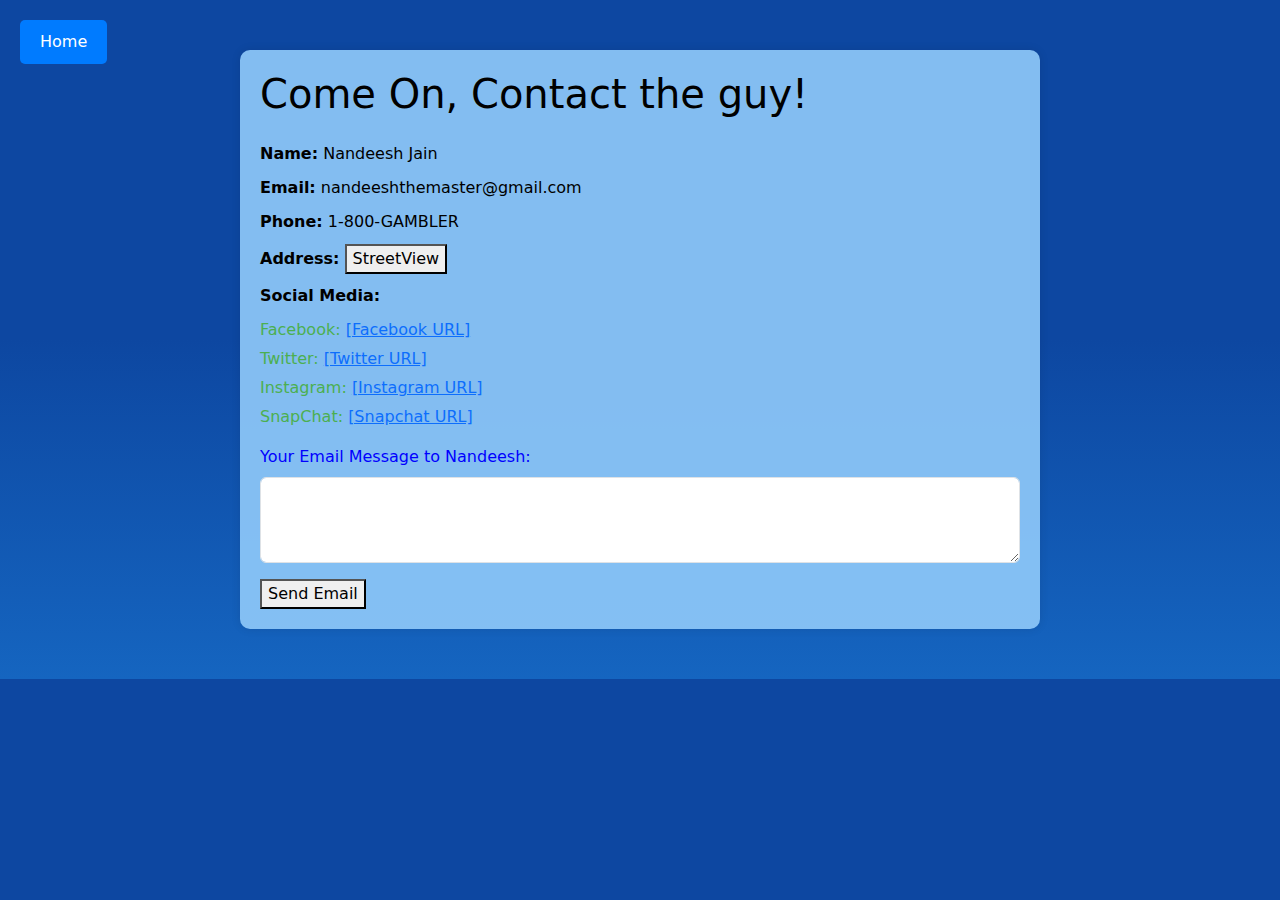
<file: contact.html>
<!DOCTYPE html>
<html lang="en">
<head>
    <!-- Meta tags for character set and viewport -->
    <meta charset="UTF-8">
    <meta name="viewport" content="width=device-width, initial-scale=1.0">
    <!-- Title of the page -->
    <title>Contact - Nandeesh</title>
   <!-- Bootstrap CSS -->
   <link href="https://cdn.jsdelivr.net/npm/bootstrap@5.3.3/dist/css/bootstrap.min.css" rel="stylesheet" integrity="sha384-QWTKZyjpPEjISv5WaRU9OFeRpok6YctnYmDr5pNlyT2bRjXh0JMhjY6hW+ALEwIH" crossorigin="anonymous">
    <!-- Custom CSS -->
    <style>
        @import url("styles.css");
    </style>
</head>
<body>
    <!-- Main content container -->
    <div class="container">
        <!-- Heading for the contact section -->
        <h1 class="mb-4">Come On, Contact the guy!</h1>
        <!-- Contact information section -->
        <div class="contact-info">
            <!-- Personal information -->
            <p><strong>Name:</strong> Nandeesh Jain</p>
            <p><strong>Email:</strong> nandeeshthemaster@gmail.com</p>
            <p><strong>Phone:</strong> 1-800-GAMBLER</p>
            <!-- Button to view address -->
            <p><strong>Address:</strong> <button id="addressButton" class="hidden-button" onClick="switchToYellowScreen()">StreetView</button></p>
            <!-- Social media links -->
            <p><strong>Social Media:</strong></p>
            <ul class="list-unstyled">
                <li class="social-media">Facebook: <a href="https://www.facebook.com/hotindianfoods/">[Facebook URL]</a></li>
                <li class="social-media">Twitter: <a href="https://twitter.com/hotindianfoods?lang=en">[Twitter URL]</a></li>
                <li class="social-media">Instagram: <a href="https://www.instagram.com/hotindianfoods/?hl=en">[Instagram URL]</a></li>
                <li class="social-media">SnapChat: <a href="https://childrescuecoalition.org/educations/5-snapchat-dangers-parents-should-know/">[Snapchat URL]</a></li>
            </ul>
        </div>

        <!-- Input field for user message -->
        <div class="mb-3">
            <label for="message" class="form-label">Your Email Message to Nandeesh:</label>
            <textarea class="form-control" id="message" name="message" rows="3"></textarea>
        </div>

        <!-- Button to send email -->
        <button onclick="sendEmail()">Send Email</button>
    </div>

    <!-- Bootstrap JS -->
    <script src="https://cdn.jsdelivr.net/npm/bootstrap@5.3.3/dist/js/bootstrap.bundle.min.js" integrity="sha384-YvpcrYf0tY3lHB60NNkmXc5s9fDVZLESaAA55NDzOxhy9GkcIdslK1eN7N6jIeHz" crossorigin="anonymous"></script>
    <!-- External JavaScript file -->
    <script src="index.js"></script>
    <!-- Link to navigate back to home -->
    <a href="index.html" class="back-to-home">Home</a>
</body>
</html>
</file>
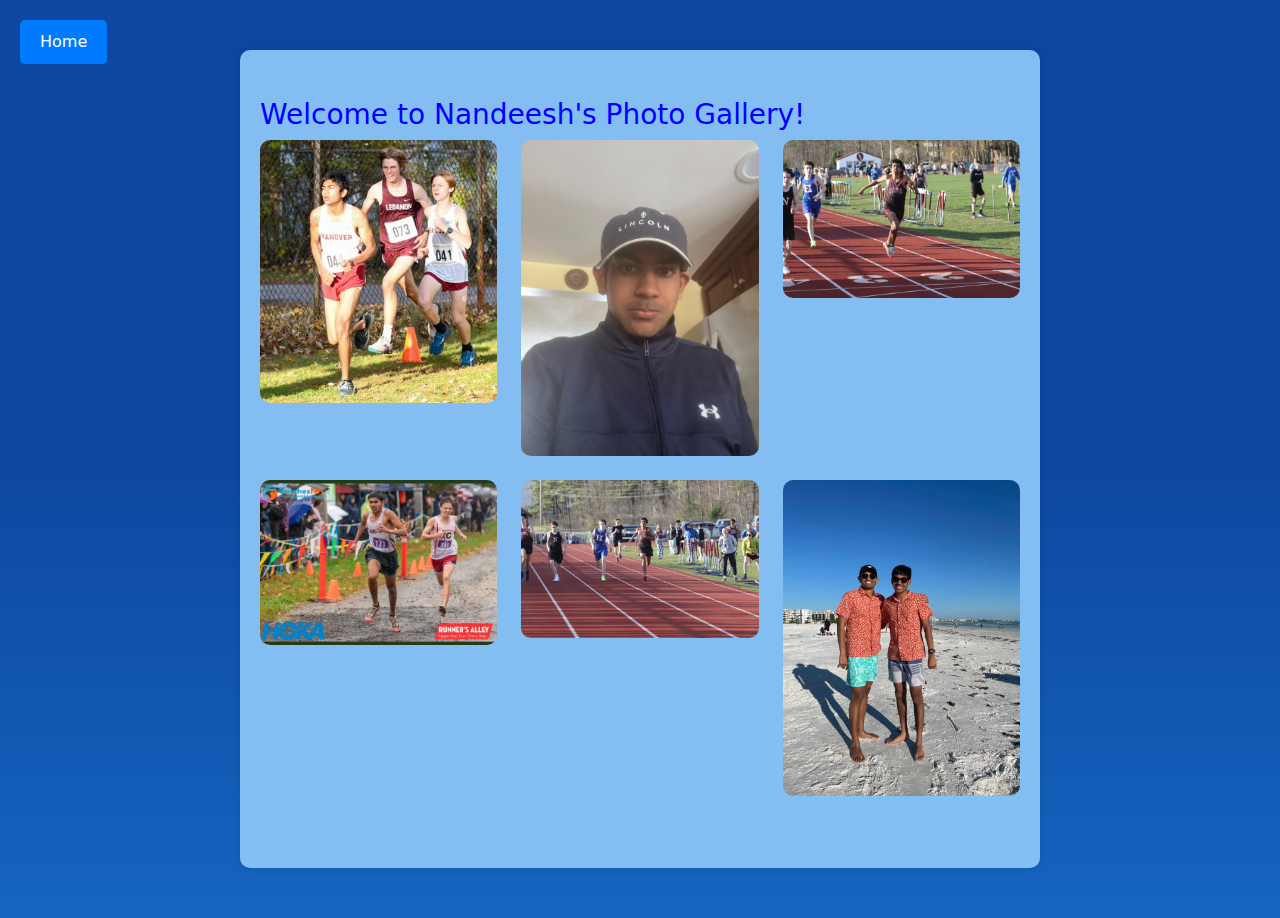
<file: gallery.html>
<!DOCTYPE html>
<html lang="en">
<head>
    <!-- Meta tags for character set and viewport -->
    <meta charset="UTF-8">
    <meta name="viewport" content="width=device-width, initial-scale=1.0">
    <!-- Title of the page -->
    <title>Gallery - Nandeesh</title>
    <!-- Bootstrap CSS -->
    <link href="https://cdn.jsdelivr.net/npm/bootstrap@5.3.3/dist/css/bootstrap.min.css" rel="stylesheet" integrity="sha384-QWTKZyjpPEjISv5WaRU9OFeRpok6YctnYmDr5pNlyT2bRjXh0JMhjY6hW+ALEwIH" crossorigin="anonymous">
    <!-- Custom CSS -->
    <style>
        @import url("styles.css");
    </style>
</head>
<body>
    <!-- Main content container with padding -->
    <div class="container py-5">
        <!-- Gallery title -->
        <h3 class="gallery-title">Welcome to Nandeesh's Photo Gallery!</h3>
        <!-- Grid for images -->
        <div class="row">
            <!-- Image 1 -->
            <div class="col-md-4 mb-4">
                <img src="/media/image_123650291.JPG" alt="Image 1" class="gallery-img">
            </div>
            <!-- Image 2 -->
            <div class="col-md-4 mb-4">
                <img src="/media/image_67141377.JPG" alt="Image 2" class="gallery-img">
            </div>
            <!-- Image 3 -->
            <div class="col-md-4 mb-4">
                <img src="/media/image_50444289.JPG" alt="Image 3" class="gallery-img">
            </div>
            <!-- Image 4 -->
            <div class="col-md-4 mb-4">
                <img src="/media/image_50802177(1).JPG" alt="Image 4" class="gallery-img">
            </div>
            <!-- Image 5 -->
            <div class="col-md-4 mb-4">
                <img src="/media/image_50447105.JPG" alt="Image 5" class="gallery-img">
            </div>
            <!-- Image 6 -->
            <div class="col-md-4 mb-4">
                <img src="/media/image_67196929.JPG" alt="Image 6" class="gallery-img">
            </div>
        </div>
    </div>
    <!-- Bootstrap JS -->
    <script src="https://cdn.jsdelivr.net/npm/bootstrap@5.3.3/dist/js/bootstrap.bundle.min.js" integrity="sha384-YvpcrYf0tY3lHB60NNkmXc5s9fDVZLESaAA55NDzOxhy9GkcIdslK1eN7N6jIeHz" crossorigin="anonymous"></script>
        <!-- Link to navigate back to home -->
    <a href="index.html" class="back-to-home">Home</a>
</body>
</html>
</file>
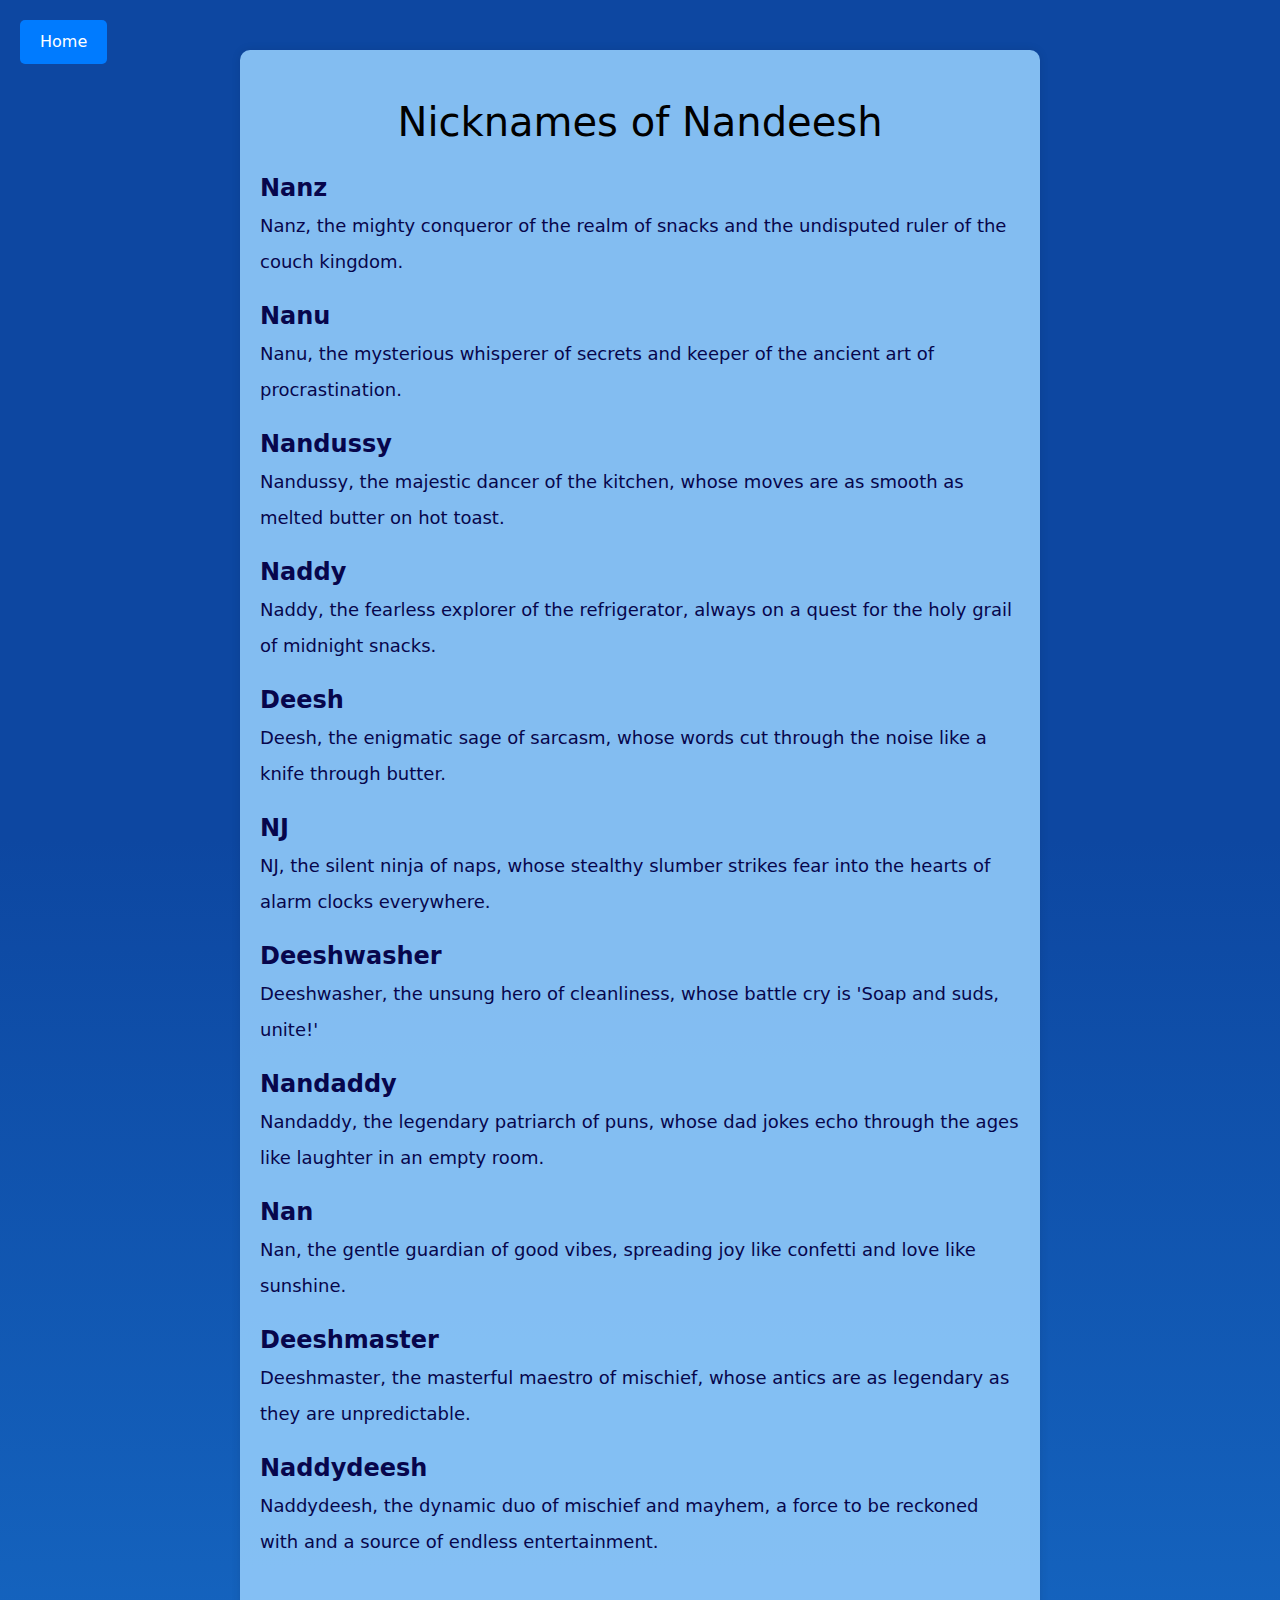
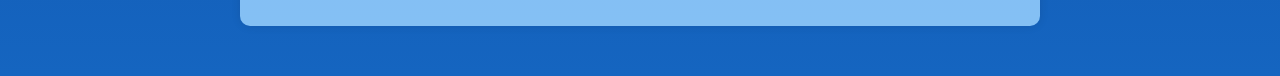
<file: nicknames.html>
<!DOCTYPE html>
<html lang="en">
<head>
    <!-- Meta tags for character set and viewport -->
    <meta charset="UTF-8">
    <meta name="viewport" content="width=device-width, initial-scale=1.0">
    <!-- Title of the page -->
    <title>Nicknames - Nandeesh</title>
    <!-- Bootstrap CSS -->
    <link href="https://cdn.jsdelivr.net/npm/bootstrap@5.3.3/dist/css/bootstrap.min.css" rel="stylesheet" integrity="sha384-QWTKZyjpPEjISv5WaRU9OFeRpok6YctnYmDr5pNlyT2bRjXh0JMhjY6hW+ALEwIH" crossorigin="anonymous">
    <!-- Custom CSS -->
    <style>
        @import url("styles.css");
    </style>
</head>
<body>
    <!-- Main content container with padding -->
    <div class="container py-5">
        <!-- Title for the nicknames section -->
        <h1 class="text-center mb-4">Nicknames of Nandeesh</h1>
        <!-- Nicknames with their definitions -->
        <!--definitions created by many different people-->
        <div class="nickname">Nanz <br> <span class="definition">Nanz, the mighty conqueror of the realm of snacks and the undisputed ruler of the couch kingdom.</span></div>
        <div class="nickname">Nanu <br> <span class="definition">Nanu, the mysterious whisperer of secrets and keeper of the ancient art of procrastination.</span></div>
        <div class="nickname">Nandussy <br> <span class="definition">Nandussy, the majestic dancer of the kitchen, whose moves are as smooth as melted butter on hot toast.</span></div>
        <div class="nickname">Naddy <br> <span class="definition">Naddy, the fearless explorer of the refrigerator, always on a quest for the holy grail of midnight snacks.</span></div>
        <div class="nickname">Deesh <br> <span class="definition">Deesh, the enigmatic sage of sarcasm, whose words cut through the noise like a knife through butter.</span></div>
        <div class="nickname">NJ <br> <span class="definition">NJ, the silent ninja of naps, whose stealthy slumber strikes fear into the hearts of alarm clocks everywhere.</span></div>
        <div class="nickname">Deeshwasher <br> <span class="definition">Deeshwasher, the unsung hero of cleanliness, whose battle cry is 'Soap and suds, unite!'</span></div>
        <div class="nickname">Nandaddy <br> <span class="definition">Nandaddy, the legendary patriarch of puns, whose dad jokes echo through the ages like laughter in an empty room.</span></div>
        <div class="nickname">Nan <br> <span class="definition">Nan, the gentle guardian of good vibes, spreading joy like confetti and love like sunshine.</span></div>
        <div class="nickname">Deeshmaster <br> <span class="definition">Deeshmaster, the masterful maestro of mischief, whose antics are as legendary as they are unpredictable.</span></div>
        <div class="nickname">Naddydeesh <br> <span class="definition">Naddydeesh, the dynamic duo of mischief and mayhem, a force to be reckoned with and a source of endless entertainment.</span></div>
    </div>
    <!-- Bootstrap JS -->
    <script src="https://cdn.jsdelivr.net/npm/bootstrap@5.3.3/dist/js/bootstrap.bundle.min.js" integrity="sha384-YvpcrYf0tY3lHB60NNkmXc5s9fDVZLESaAA55NDzOxhy9GkcIdslK1eN7N6jIeHz" crossorigin="anonymous"></script>
    <!-- Link to navigate back to home -->
    <a href="index.html" class="back-to-home">Home</a>
</body>
</html>
</file>
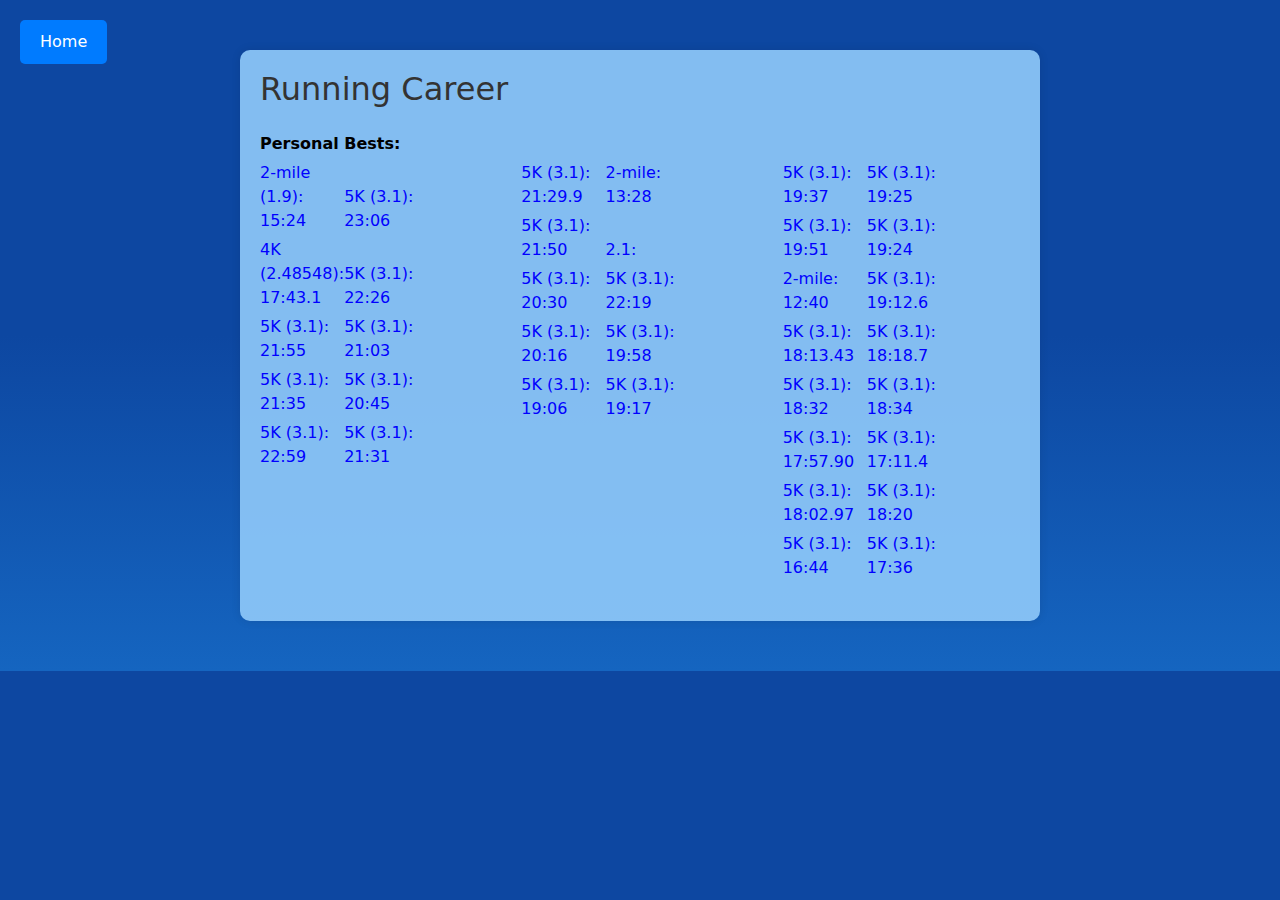
<file: running_career.html>
<!DOCTYPE html>
<html lang="en">
<head>
    <!-- Set character set and viewport -->
    <meta charset="UTF-8">
    <meta name="viewport" content="width=device-width, initial-scale=1.0">
    <!-- Title of the page -->
    <title>Running Career - Nandeesh</title>
    <!-- Bootstrap CSS -->
    <link href="https://cdn.jsdelivr.net/npm/bootstrap@5.3.3/dist/css/bootstrap.min.css" rel="stylesheet" integrity="sha384-QWTKZyjpPEjISv5WaRU9OFeRpok6YctnYmDr5pNlyT2bRjXh0JMhjY6hW+ALEwIH" crossorigin="anonymous">
    <!-- Custom CSS -->
    <style>
       @import url("styles.css");
    </style>
</head>
<body>
    <!-- Main content container -->
    <div class="container">
        <!-- Heading for the running career section -->
        <h2 class="mb-4">Running Career</h2>
        <!-- Running information section -->
        <div class="running-info">
            <!-- Personal bests list -->
            <p><strong>Personal Bests:</strong></p>
            <!-- Grid for organizing personal bests -->
            <div class="row">
                <!-- First column -->
                <div class="col-md-4">
                    <ul>
                        <!--Personal records-->
                        <li>2-mile (1.9): 15:24</li>
                        <li>5K (3.1): 23:06</li>
                        <li>4K (2.48548): 17:43.1</li>
                        <li>5K (3.1): 22:26</li>
                        <li>5K (3.1): 21:55</li>
                        <li>5K (3.1): 21:03</li>
                        <li>5K (3.1): 21:35</li>
                        <li>5K (3.1): 20:45</li>
                        <li>5K (3.1): 22:59</li>
                        <li>5K (3.1): 21:31</li>
                    </ul>
                </div>
                <!--Second row-->
                <div class="col-md-4">
                    <ul>
                        <!--more personal record-->
                        <li>5K (3.1): 21:29.9</li>
                        <li>2-mile: 13:28</li>
                        <li>5K (3.1): 21:50</li>
                        <li>2.1: </li>
                        <li>5K (3.1): 20:30</li>
                        <li>5K (3.1): 22:19</li>
                        <li>5K (3.1): 20:16</li>
                        <li>5K (3.1): 19:58</li>
                        <li>5K (3.1): 19:06</li>
                        <li>5K (3.1): 19:17</li>
                    </ul>
                </div>
                <!--Another row-->
                <div class="col-md-4">
                    <ul>
                        <!--more records-->
                        <li>5K (3.1): 19:37</li>
                        <li>5K (3.1): 19:25</li>
                        <li>5K (3.1): 19:51</li>
                        <li>5K (3.1): 19:24</li>
                        <li>2-mile: 12:40</li>
                        <li>5K (3.1): 19:12.6</li>
                        <li>5K (3.1): 18:13.43</li>
                        <li>5K (3.1): 18:18.7</li>
                        <li>5K (3.1): 18:32</li>
                        <li>5K (3.1): 18:34</li>
                        <li>5K (3.1): 17:57.90</li>
                        <li>5K (3.1): 17:11.4</li>
                        <li>5K (3.1): 18:02.97</li>
                        <li>5K (3.1): 18:20</li>
                        <li>5K (3.1): 16:44</li>
                        <li>5K (3.1): 17:36</li>
                    </ul>
                </div>
            </div>
        </div>
    </div>
    <!-- Bootstrap JS -->
    <script src="https://cdn.jsdelivr.net/npm/bootstrap@5.3.3/dist/js/bootstrap.bundle.min.js" integrity="sha384-YvpcrYf0tY3lHB60NNkmXc5s9fDVZLESaAA55NDzOxhy9GkcIdslK1eN7N6jIeHz" crossorigin="anonymous"></script>
    <a href="index.html" class="back-to-home">Home</a>
</body>
</html>
</file>
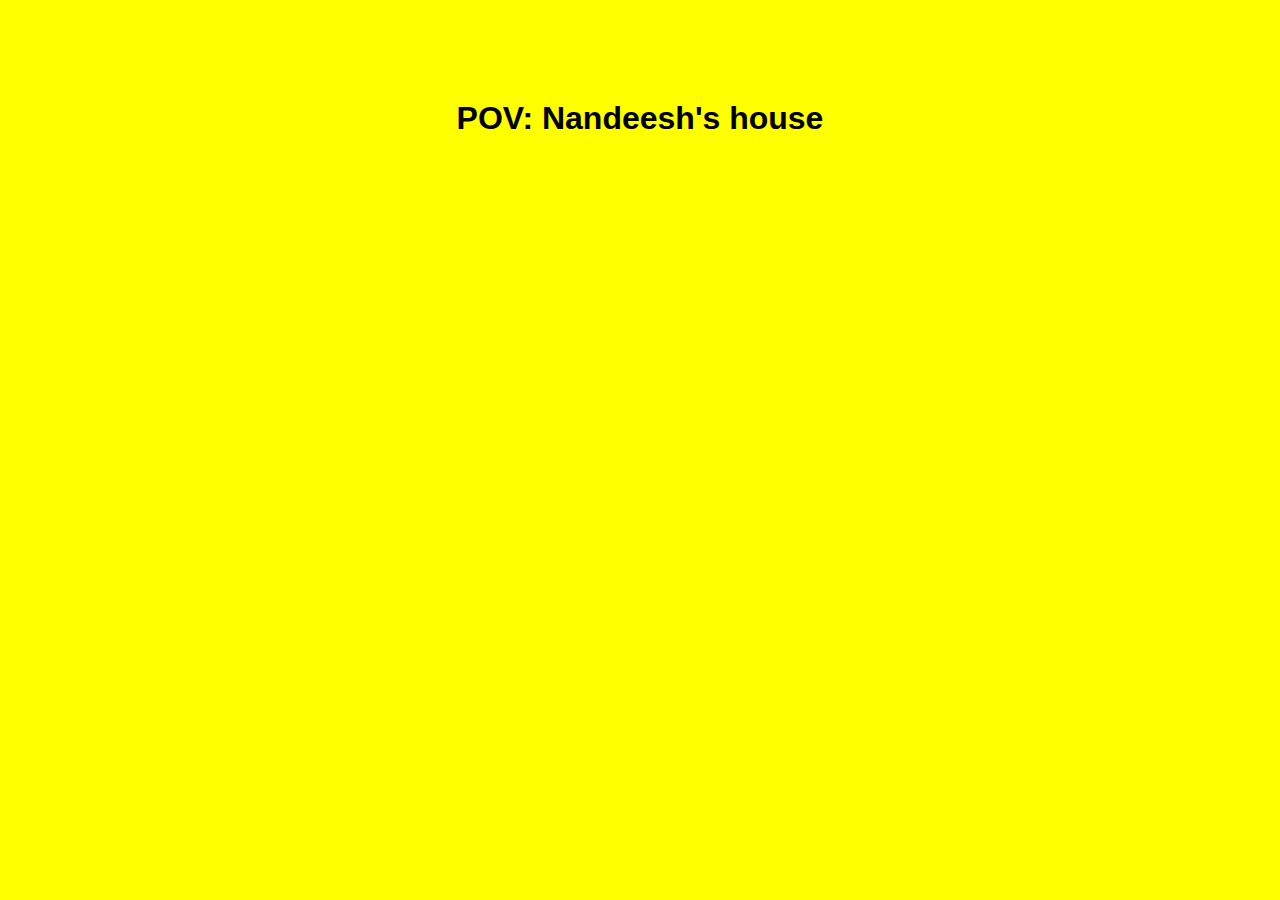
<file: yellow.html>
<!DOCTYPE html>
<html lang="en">
<head>
    <meta charset="UTF-8">
    <meta name="viewport" content="width=device-width, initial-scale=1.0">
    <title>POV Nandeesh rn</title>
    <style>
        body {
            background-color: yellow;
            margin: 0;
            padding: 0;
            font-family: Arial, sans-serif;
        }
        .container {
            text-align: center;
            margin-top: 100px;
        }
        h1 {
            color: black;
        }
    </style>
</head>
<body>
    <div class="container">
        <h1>POV: Nandeesh's house</h1>
    </div>
</body>
<script>

// Set timeout to redirect back to the original HTML file after 5 seconds
setTimeout(function() {
    window.location.href = 'contact.html';
}, 3000); // 5000 milliseconds = 5 seconds
</script>
</html>
</file>
